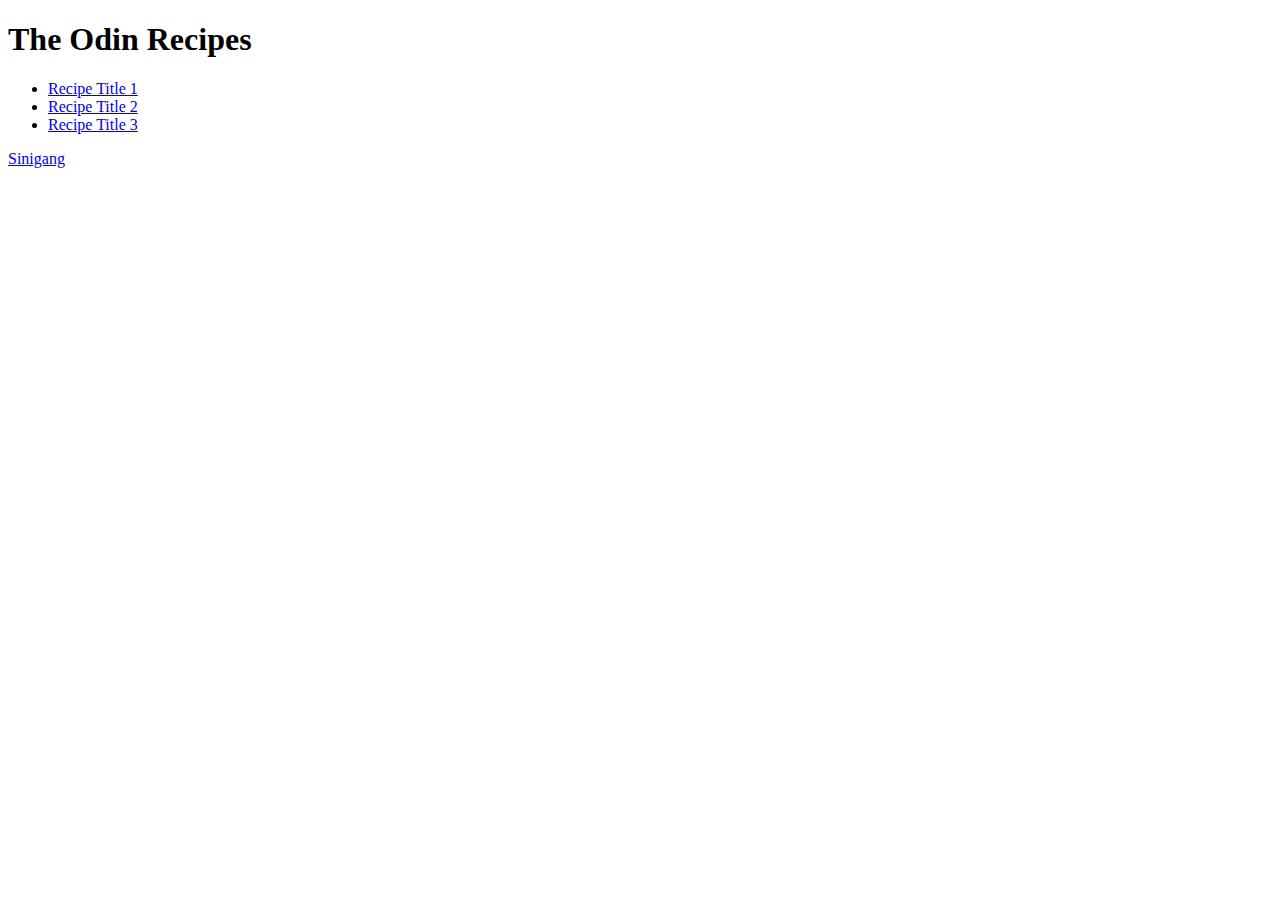
<file: index.html>
<!DOCTYPE html>
<html lang="en">
<head>
    <meta charset="UTF-8">
    <meta name="viewport" content="width=device-width, initial-scale=1.0">
    <title>Document</title>
</head>
<body>
    <h1>The Odin Recipes</h1>
      <ul>
        <li><a href="recipes/yourrecipe.html">Recipe Title 1</a></li>
        <li><a href="recipes/yourrecipe.html">Recipe Title 2</a></li>
        <li><a href="recipes/yourrecipe.html">Recipe Title 3</a></li>
      </ul>

    <a href="recipes/sinigang.html">Sinigang</a>
</body>
</html>
</file>
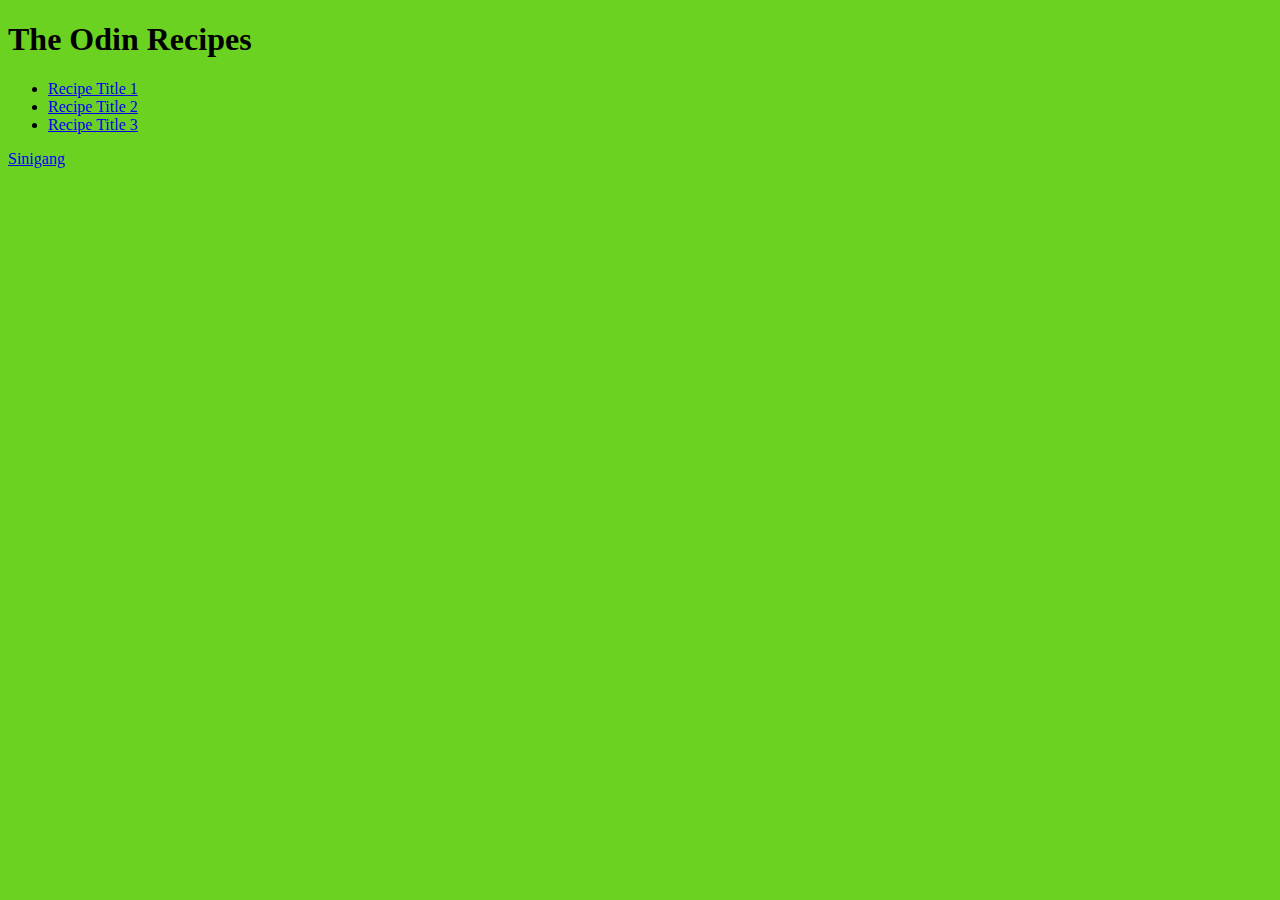
<file: docs/index.html>
<!DOCTYPE html>
<html lang="en">
<head>
    <meta charset="UTF-8">
    <meta name="viewport" content="width=device-width, initial-scale=1.0">
    <title>Document</title>
    <link rel="stylesheet" href="css-files/index.css">

</head>
<body>
    <h1>The Odin Recipes</h1>
      <ul>
        <li><a href="recipes/yourrecipe.html">Recipe Title 1</a></li>
        <li><a href="recipes/yourrecipe.html">Recipe Title 2</a></li>
        <li><a href="recipes/yourrecipe.html">Recipe Title 3</a></li>
      </ul>

    <a href="recipes/sinigang.html">Sinigang</a>
</body>
</html>
</file>
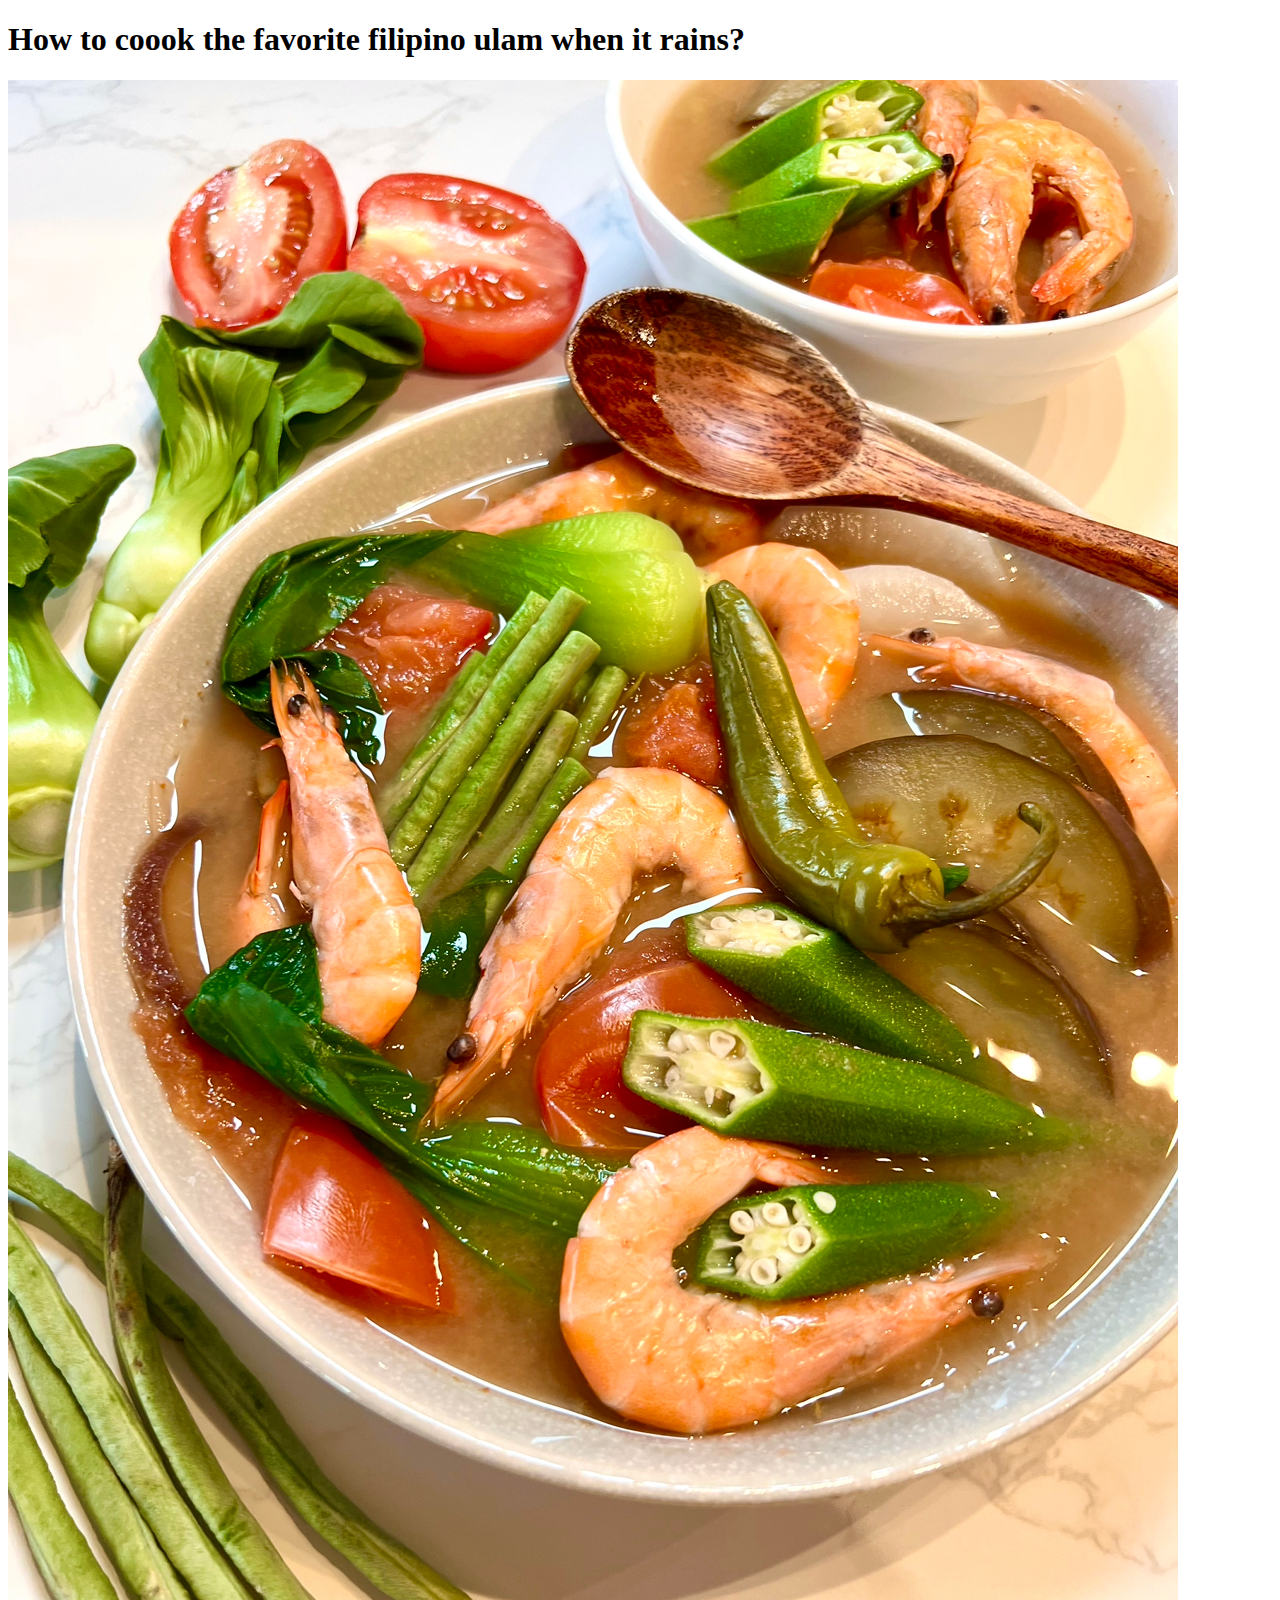
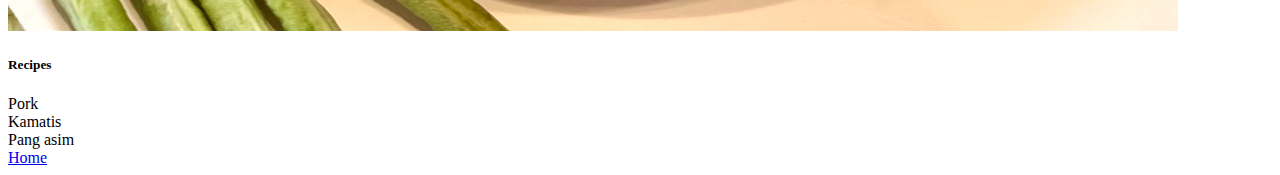
<file: recipes/sinigang.html>
<!DOCTYPE html>
<html lang="en">
<head>
    <meta charset="UTF-8">
    <meta name="viewport" content="width=device-width, initial-scale=1.0">
    <title>Document</title>
</head>
<body>
    <h1>How to coook the favorite filipino ulam when it rains?</h1>
    <img src="../imgs/sinigang.jpg" alt="">

    <h5>Recipes</h5>
    <li>Pork</li>
    <li>Kamatis</li>
    <li>Pang asim</li>
    <a href="../index.html">Home</a>
</body>
</html>
</file>
<file: docs/css-files/index.css>
* {
    background-color: rgb(108, 210, 34);
}
</file>
